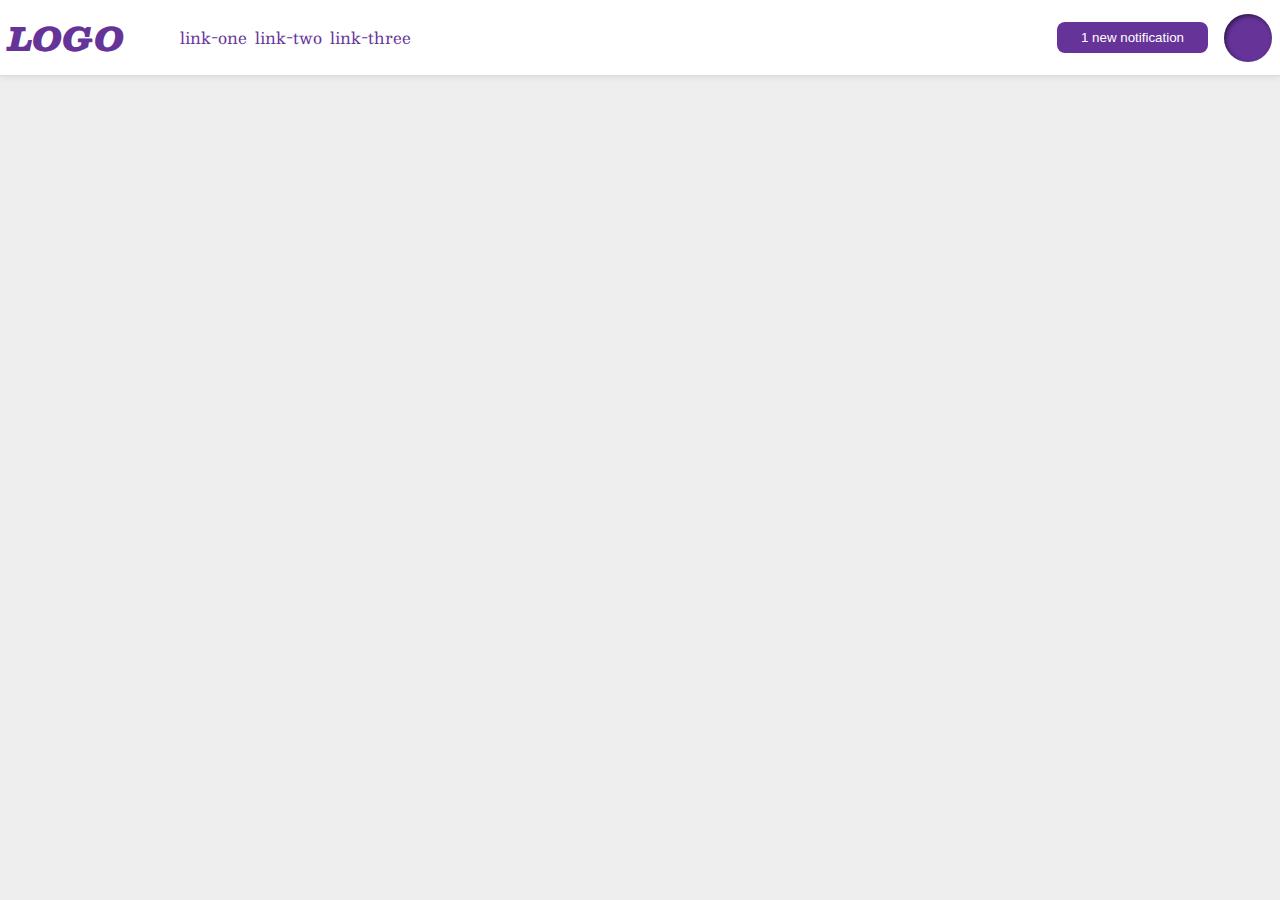
<file: flex/03-flex-header-2/index.html>
<!DOCTYPE html>
<html lang="en">
  <head>
    <meta charset="UTF-8">
    <meta http-equiv="X-UA-Compatible" content="IE=edge">
    <meta name="viewport" content="width=device-width, initial-scale=1.0">
    <title>Flex Header 2</title>
    <link rel="stylesheet" href="style.css">
  </head>
  <body>
    <div class="header">
      <div class="left-bar">
        <div class="logo">
          LOGO
        </div>
        <ul class="links">
          <li><a href="google.com">link-one</a></li>
          <li><a href="google.com">link-two</a></li>
          <li><a href="google.com">link-three</a></li>
        </ul>
      </div>
      <div class="right-bar">
        <button class="notifications">
          1 new notification
        </button>
        <div class="profile-image"></div>
      </div>
    </div>
  </body>
</html>
</file>
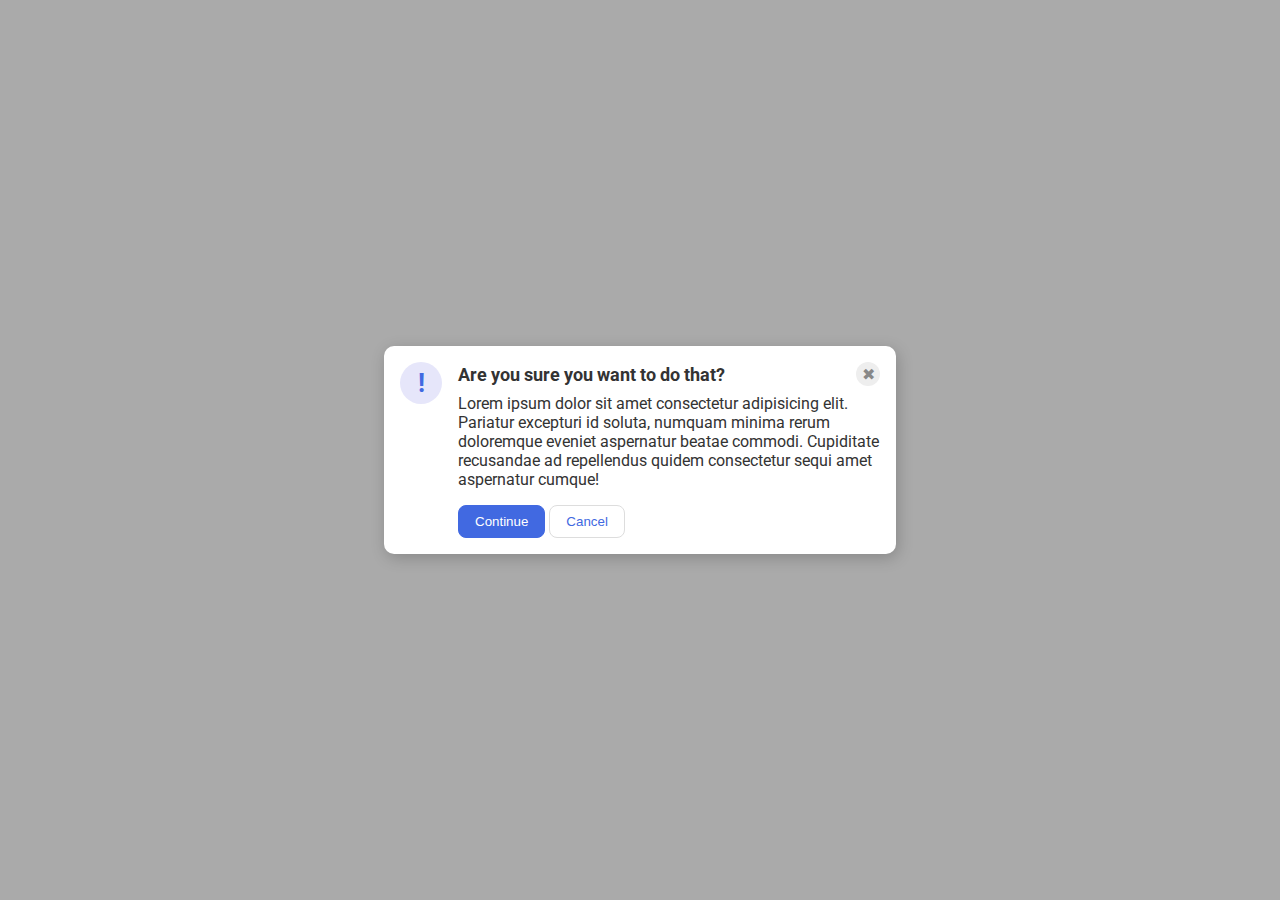
<file: flex/05-flex-modal/index.html>
<!DOCTYPE html>
<html lang="en">
  <head>
    <meta charset="UTF-8">
    <meta http-equiv="X-UA-Compatible" content="IE=edge">
    <meta name="viewport" content="width=device-width, initial-scale=1.0">
    <link rel="stylesheet" href="style.css">
    <title>Modal</title>
  </head>
  <body>
    <div class="modal">
      <div class="icon">!</div>
      <div class="container">
        <div class="header">Are you sure you want to do that?
          <div class="close-button">✖</div>
        </div>
        <div class="text">Lorem ipsum dolor sit amet consectetur adipisicing elit. Pariatur excepturi id soluta, numquam minima rerum doloremque eveniet aspernatur beatae commodi. Cupiditate recusandae ad repellendus quidem consectetur sequi amet aspernatur cumque!</div>
        <button class="continue">Continue</button>
        <button class="cancel">Cancel</button>
      </div>
    </div>
  </body>
</html>
</file>
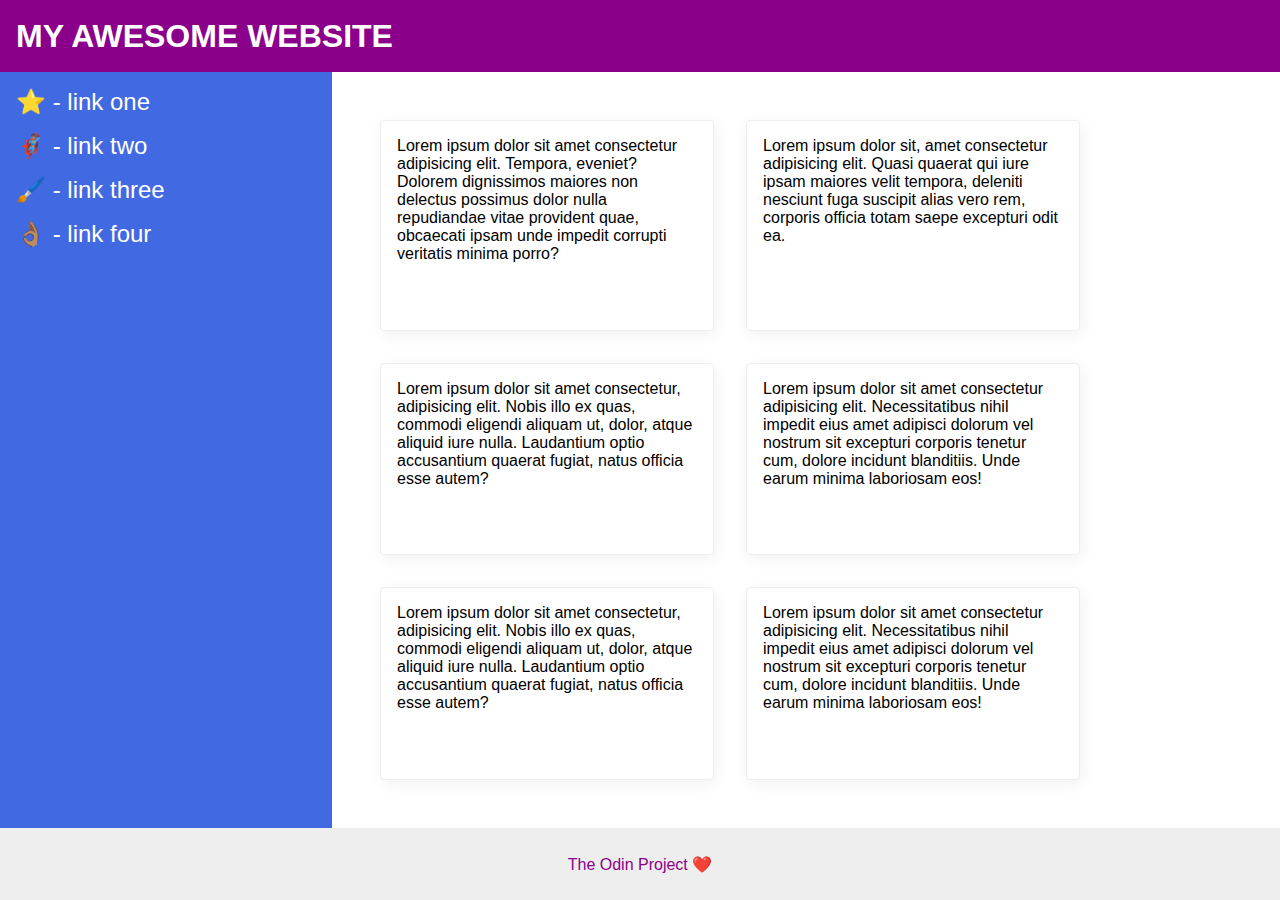
<file: flex/07-flex-layout-2/index.html>
<!DOCTYPE html>
<html lang="en">
  <head>
    <meta charset="UTF-8">
    <meta http-equiv="X-UA-Compatible" content="IE=edge">
    <meta name="viewport" content="width=device-width, initial-scale=1.0">
    <title>The Holy Grail</title>
    <link rel="stylesheet" href="style.css">
  </head>
  <body>
    <div class="header">
      MY AWESOME WEBSITE
    </div>
    <div class="container">
        <div class="sidebar">
          <ul>
            <li><a href="#">⭐ - link one</a></li>
            <li><a href="#">🦸🏽‍♂️ - link two</a></li>
            <li><a href="#">🖌️ - link three</a></li>
            <li><a href="#">👌🏽 - link four</a></li>
          </ul>
        </div>
        <div class="cards-container">
          <div class="card">Lorem ipsum dolor sit amet consectetur adipisicing elit. Tempora, eveniet? Dolorem dignissimos maiores non delectus possimus dolor nulla repudiandae vitae provident quae, obcaecati ipsam unde impedit corrupti veritatis minima porro?</div>
          <div class="card">Lorem ipsum dolor sit, amet consectetur adipisicing elit. Quasi quaerat qui iure ipsam maiores velit tempora, deleniti nesciunt fuga suscipit alias vero rem, corporis officia totam saepe excepturi odit ea.</div>
          <div class="card">Lorem ipsum dolor sit amet consectetur, adipisicing elit. Nobis illo ex quas, commodi eligendi aliquam ut, dolor, atque aliquid iure nulla. Laudantium optio accusantium quaerat fugiat, natus officia esse autem?</div>
          <div class="card">Lorem ipsum dolor sit amet consectetur adipisicing elit. Necessitatibus nihil impedit eius amet adipisci dolorum vel nostrum sit excepturi corporis tenetur cum, dolore incidunt blanditiis. Unde earum minima laboriosam eos!</div>
          <div class="card">Lorem ipsum dolor sit amet consectetur, adipisicing elit. Nobis illo ex quas, commodi eligendi aliquam ut, dolor, atque aliquid iure nulla. Laudantium optio accusantium quaerat fugiat, natus officia esse autem?</div>
          <div class="card">Lorem ipsum dolor sit amet consectetur adipisicing elit. Necessitatibus nihil impedit eius amet adipisci dolorum vel nostrum sit excepturi corporis tenetur cum, dolore incidunt blanditiis. Unde earum minima laboriosam eos!</div>
        </div>
    </div>
      <div class="footer">
        The Odin Project ❤️
      </div>
  </body>
</html>
</file>
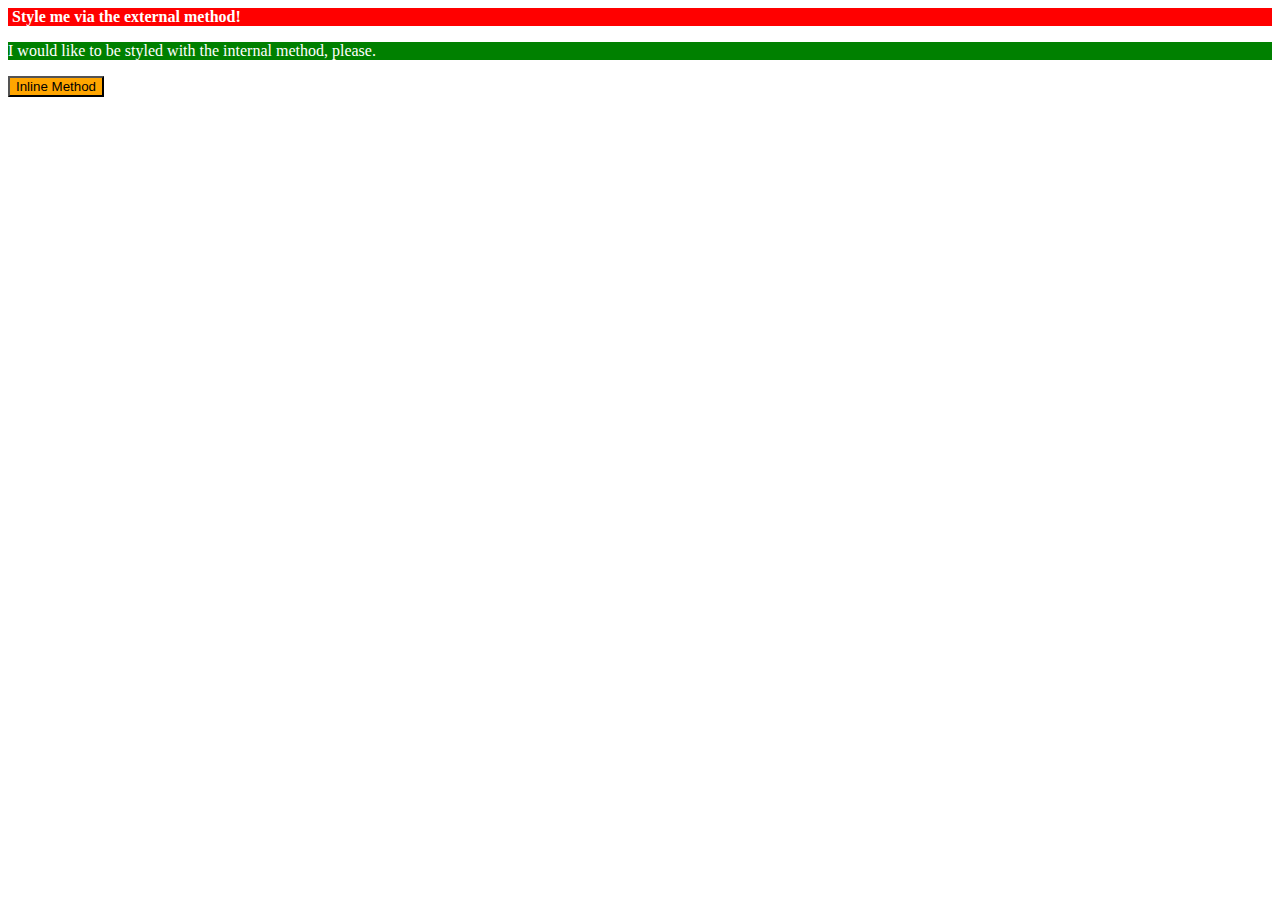
<file: foundations/01-css-methods/index.html>
<!DOCTYPE html>
<html lang="en">
  <head>
    <link href="styles.css" rel="stylesheet"/>
    <style>
      p {
        background-color: green;
        color: white;
      }
    </style>
    <meta charset="UTF-8">
    <meta http-equiv="X-UA-Compatible" content="IE=edge">
    <meta name="viewport" content="width=device-width, initial-scale=1.0">
    <title>Methods for Adding CSS</title>
  </head>
  <body>
    <div>Style me via the external method!</div>
    <p>I would like to be styled with the internal method, please.</p>
    <button style="background-color: orange;">Inline Method</button>
  </body>
</html>
</file>
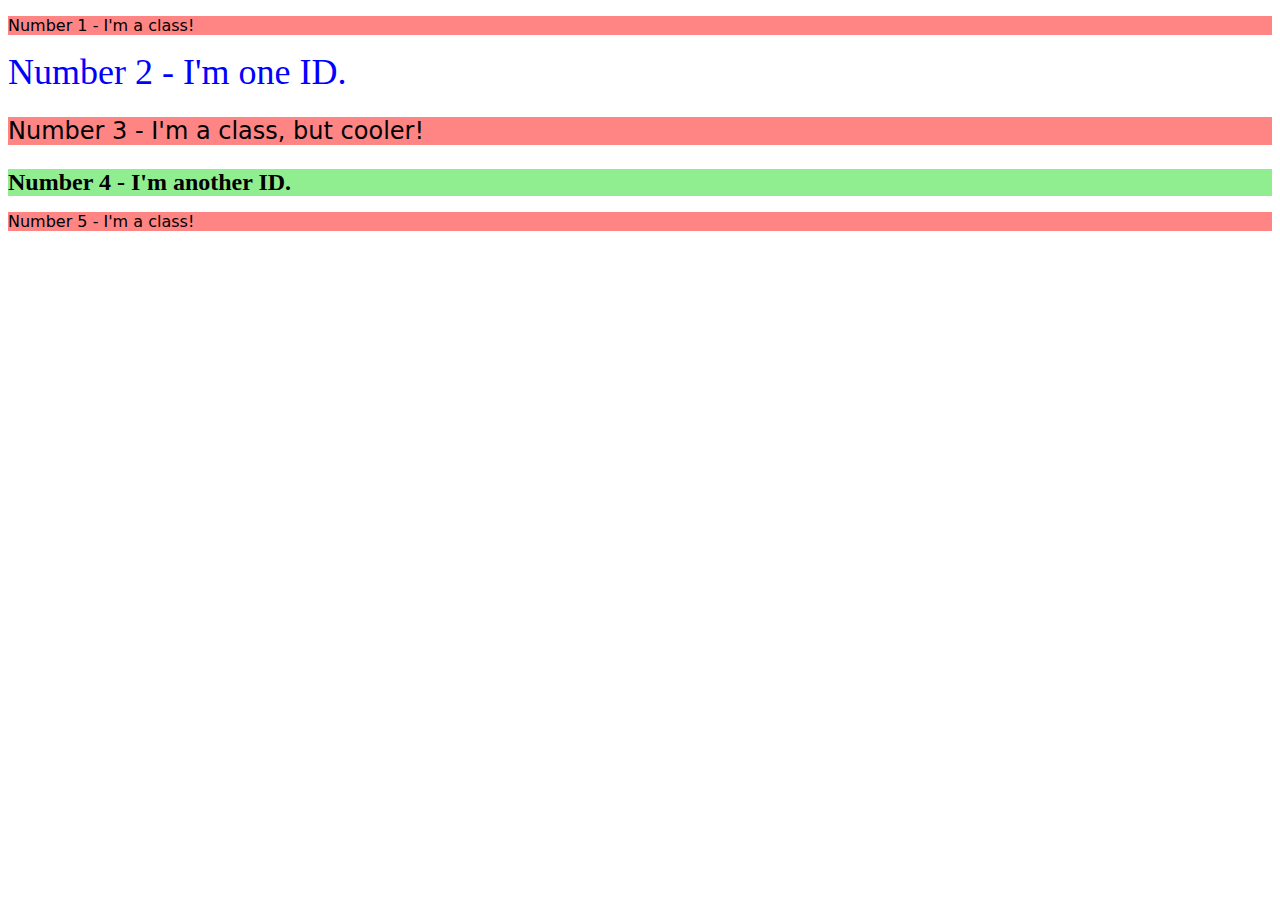
<file: foundations/02-class-id-selectors/index.html>
<!DOCTYPE html>
<html lang="en">
  <head>
    <meta charset="UTF-8">
    <meta http-equiv="X-UA-Compatible" content="IE=edge">
    <meta name="viewport" content="width=device-width, initial-scale=1.0">
    <title>Class and ID Selectors</title>
    <link rel="stylesheet" href="style.css">
  </head>
  <body>
    <p class="odd">Number 1 - I'm a class!</p>
    <div id="second-div">Number 2 - I'm one ID.</div>
    <p class="odd bigger">Number 3 - I'm a class, but cooler!</p>
    <div id="fourth-div" class="bigger">Number 4 - I'm another ID.</div>
    <p class="odd">Number 5 - I'm a class!</p>
  </body>
</html>
</file>
<file: flex/03-flex-header-2/style.css>
/* this is some magical font-importing.  
you'll learn about it later. */
@import url('https://fonts.googleapis.com/css2?family=Besley:ital,wght@0,400;1,900&display=swap');

body {
  margin: 0;
  background: #eee;
  font-family: Besley, serif;
}

.header {
  background: white;
  border-bottom: 1px solid #ddd;
  box-shadow: 0 0 8px rgba(0,0,0,.1);
  display: flex;
  justify-content: space-between;
  padding: 8px;
}

.profile-image {
  background: rebeccapurple;
  box-shadow: inset 2px 2px 4px rgba(0,0,0,.5);
  border-radius: 50%;
  width: 48px;
  height: 48px;
}

.logo {
  color: rebeccapurple;
  font-size: 32px;
  font-weight: 900;
  font-style: italic;
}

button {
  border: none;
  border-radius: 8px;
  background: rebeccapurple;
  color: white;
  padding: 8px 24px;
}

a {
  /* this removes the line under our links */
  text-decoration: none;
  color: rebeccapurple;
}

ul {
  list-style-type: none;
  display: flex;
  gap: 8px;
}

.right-bar {
  display: flex;
  align-items: center;
  gap: 16px;
}

.left-bar {
  display: flex;
  align-items: center;
  gap: 16px;
}
</file>
<file: flex/05-flex-modal/style.css>
@import url('https://fonts.googleapis.com/css2?family=Roboto:wght@400;700&display=swap');

html, body {
  height: 100%;
}

body {
  font-family: Roboto, sans-serif;
  margin: 0;
  background: #aaa;
  color: #333;
  /* I'll give you this one for free lol */
  display: flex;
  align-items: center;
  justify-content: center;
}

.modal {
  background: white;
  width: 480px;
  border-radius: 10px;
  box-shadow: 2px 4px 16px rgba(0,0,0,.2);
  display: flex;
  padding: 16px;
  gap: 16px;
}

.icon {
  color: royalblue;
  font-size: 26px;
  font-weight: 700;
  background: lavender;
  width: 42px;
  height: 42px;
  border-radius: 50%;
  display: flex;
  align-items: center;
  justify-content: center;
  flex-shrink: 0;
}

.close-button {
  background: #eee;
  border-radius: 50%;
  color: #888;
  font-weight: 400;
  font-size: 16px;
  height: 24px;
  width: 24px;
  display: flex;
  align-items: center;
  justify-content: center;
}

button {
  padding: 8px 16px;
  border-radius: 8px;
}

button.continue {
  background: royalblue;
  border: 1px solid royalblue;
  color: white;
}

button.cancel {
  background: white;
  border: 1px solid #ddd;
  color: royalblue;
}

.header {
  display: flex;
  justify-content: space-between;
  align-items: center;
  font-weight: bold;
  font-size: 18px;
  margin-bottom: 8px;
}

.text {
  margin-bottom: 16px;
}
</file>
<file: flex/07-flex-layout-2/style.css>
body {
  font-family: -apple-system, BlinkMacSystemFont, 'Segoe UI', Roboto, Oxygen, Ubuntu, Cantarell, 'Open Sans', 'Helvetica Neue', sans-serif;
  margin: 0;
  min-height: 100vh;
  display: flex;
  flex-direction: column;
}

.header {
  height: 72px;
  background: darkmagenta;
  color: white;
  font-weight: 900;
  font-size: 32px;
  display: flex;
  align-items: center;
  padding-left: 16px;
}

.footer {
  height: 72px;
  background: #eee;
  color: darkmagenta;
  display: flex;
  align-items: center;
  justify-content: center;
}

.sidebar {
  width: 300px;
  background: royalblue;
  flex-shrink: 0;
  padding: 16px;
}

ul {
  margin: 0;
  padding: 0;
}

li {
  list-style: none;
  margin-bottom: 16px;
}

a {
  font-size: 24px;
  text-decoration: none;
  color: white;
}

.card {
  border: 1px solid #eee;
  box-shadow: 2px 4px 16px rgba(0,0,0,.06);
  border-radius: 4px;
  width: 300px;
  padding: 16px;
  margin: 16px;
}

.container {
  flex: 1;
  display: flex;
}

.cards-container {
  padding: 32px;
  display: flex;
  flex-wrap: wrap;
}
</file>
<file: foundations/01-css-methods/styles.css>
div {
    color: white;
    background-color: red;
    font-weight: bold;
    padding-left: 4px;
}
</file>
<file: foundations/02-class-id-selectors/style.css>
.odd {
    background-color: #ff8585;
    font-family: Verdana, DejaVu Sans, sans-serif;
}

.bigger {
    font-size: 24px;
}

#second-div {
    color: #0000ff;
    font-size: 36px;
}

#fourth-div {
    background-color: #90ee90;
    font-weight: bold;
}
</file>
